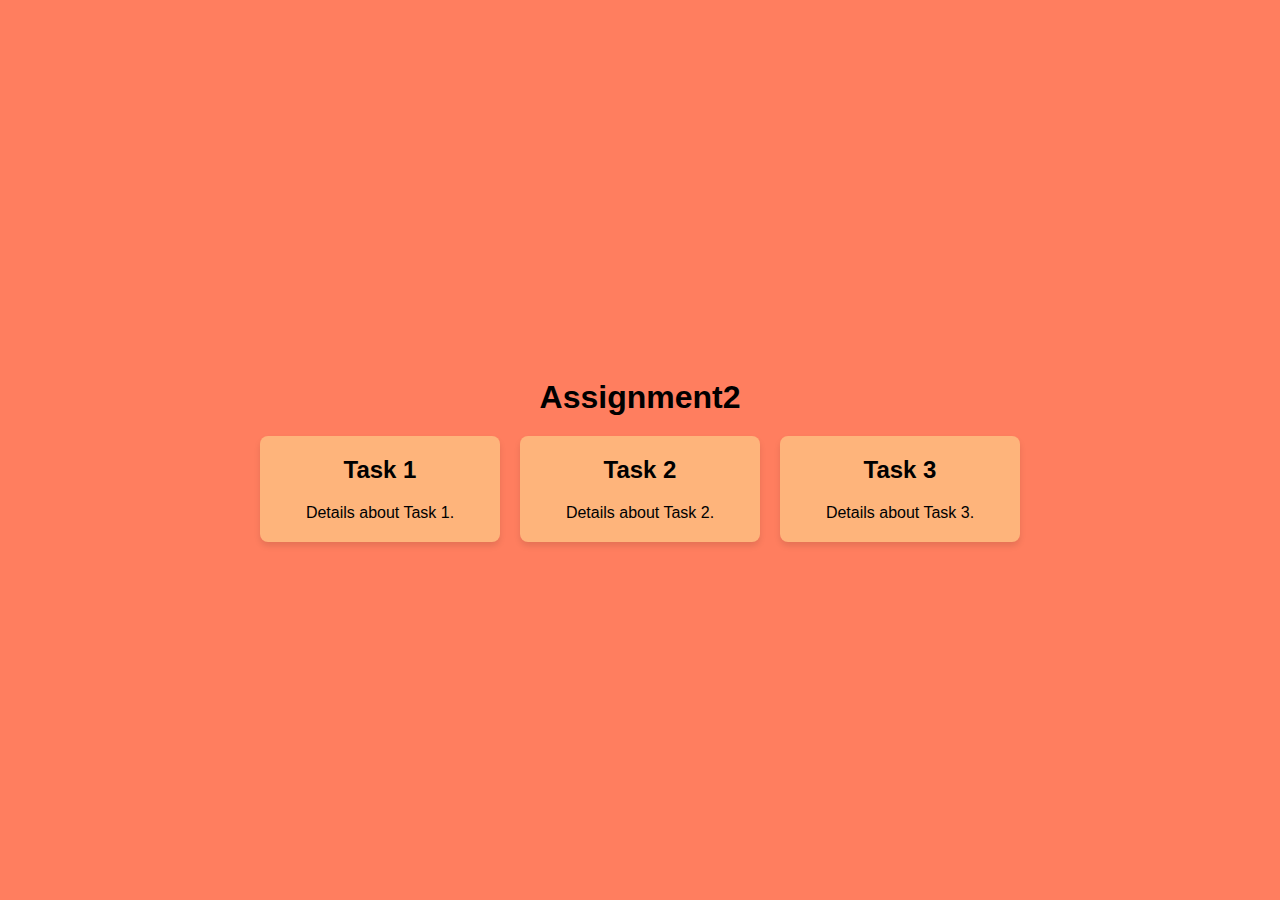
<file: CSE391/assignment 1 and 2/pages/jsassignment/assignment2/assignment2.html>
<!DOCTYPE html>
<html lang="en">
<head>
    <meta charset="UTF-8">
    <title>Assignment2</title>
    <link rel="stylesheet" href="assignment2.css">
</head>
<body>

<div class="container">
    <h1>Assignment2</h1>
    <div class="cards">
        <a href="../task1/task1.html" class="card">
            <h2>Task 1</h2>
            <p>Details about Task 1.</p>
        </a>
        <a href="../task2/task2.html" class="card">
            <h2>Task 2</h2>
            <p>Details about Task 2.</p>
        </a>
        <a href="../task3/task3.html" class="card">
            <h2>Task 3</h2>
            <p>Details about Task 3.</p>
        </a>
    </div>
</div>
</body>
</html>
</file>
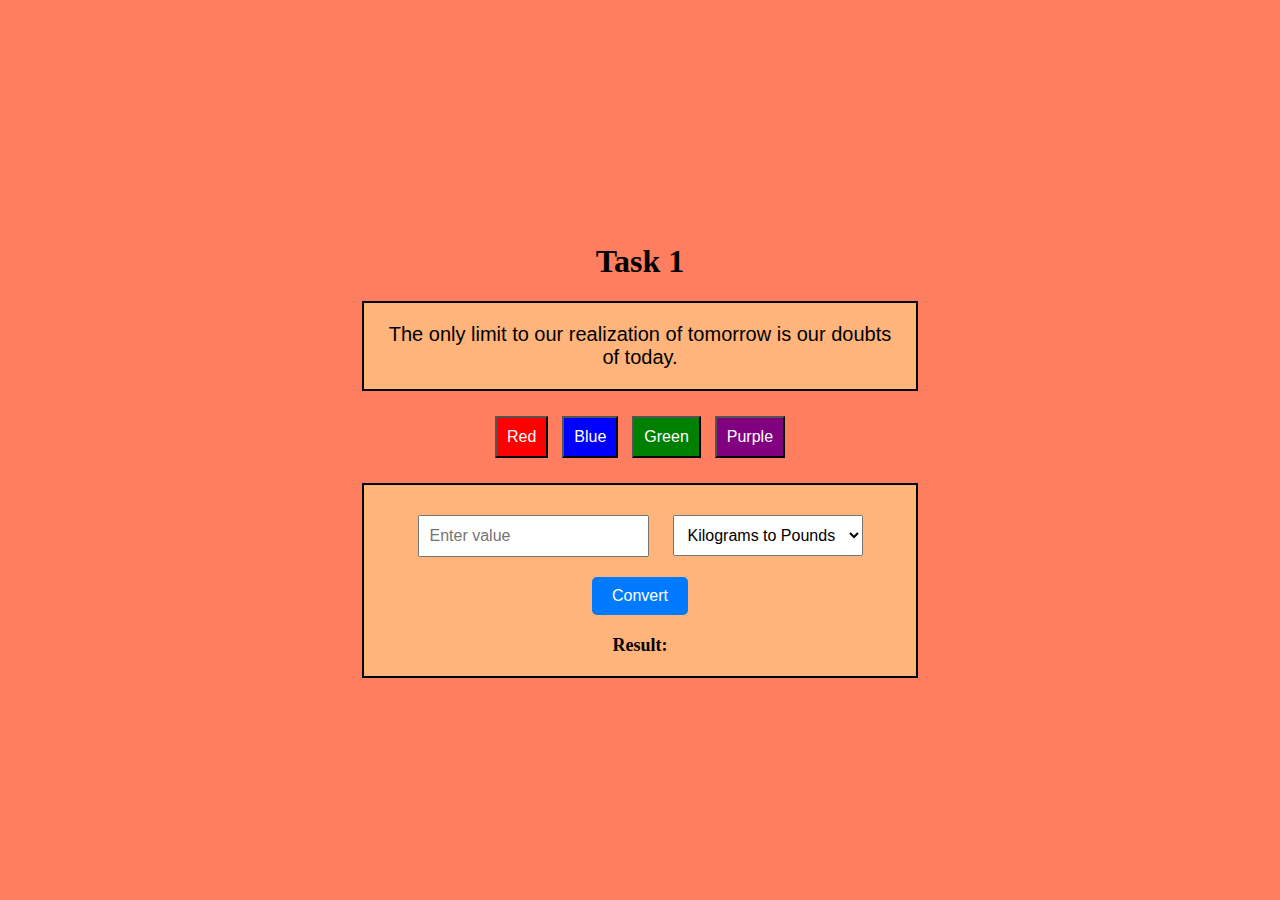
<file: CSE391/assignment 1 and 2/pages/jsassignment/task1/task1.html>
<!DOCTYPE html>
<html lang="en">
<head>
    <meta charset="UTF-8">
    <title>task1</title>
    <link rel="stylesheet" href="task1.css">
</head>
<body>

<div id="quote-box-container">
    <h1>Task 1</h1>
    <div id="quote-box">!</div>
    <div class="button-group">
        <button onclick="changeQuoteBoxStyle('red', 'Arial', '20px')">Red</button>
        <button onclick="changeQuoteBoxStyle('blue', 'Courier New', '22px')">Blue</button>
        <button onclick="changeQuoteBoxStyle('green', 'Georgia', '24px')">Green</button>
        <button onclick="changeQuoteBoxStyle('purple', 'Verdana', '26px')">Purple</button>
    </div>
    <div class="converter-container">
        <input type="number" id="weightInput" placeholder="Enter value">
        <select id="unitSelect">
            <option value="kg-to-lb">Kilograms to Pounds</option>
            <option value="lb-to-kg">Pounds to Kilograms</option>
        </select>
        <button onclick="convert()">Convert</button>
        <div class="result">
            Result: <span id="resultSpan"></span>
        </div>
    </div>
</div>


<script src="task1.js"></script>
</body>
</html>
</file>
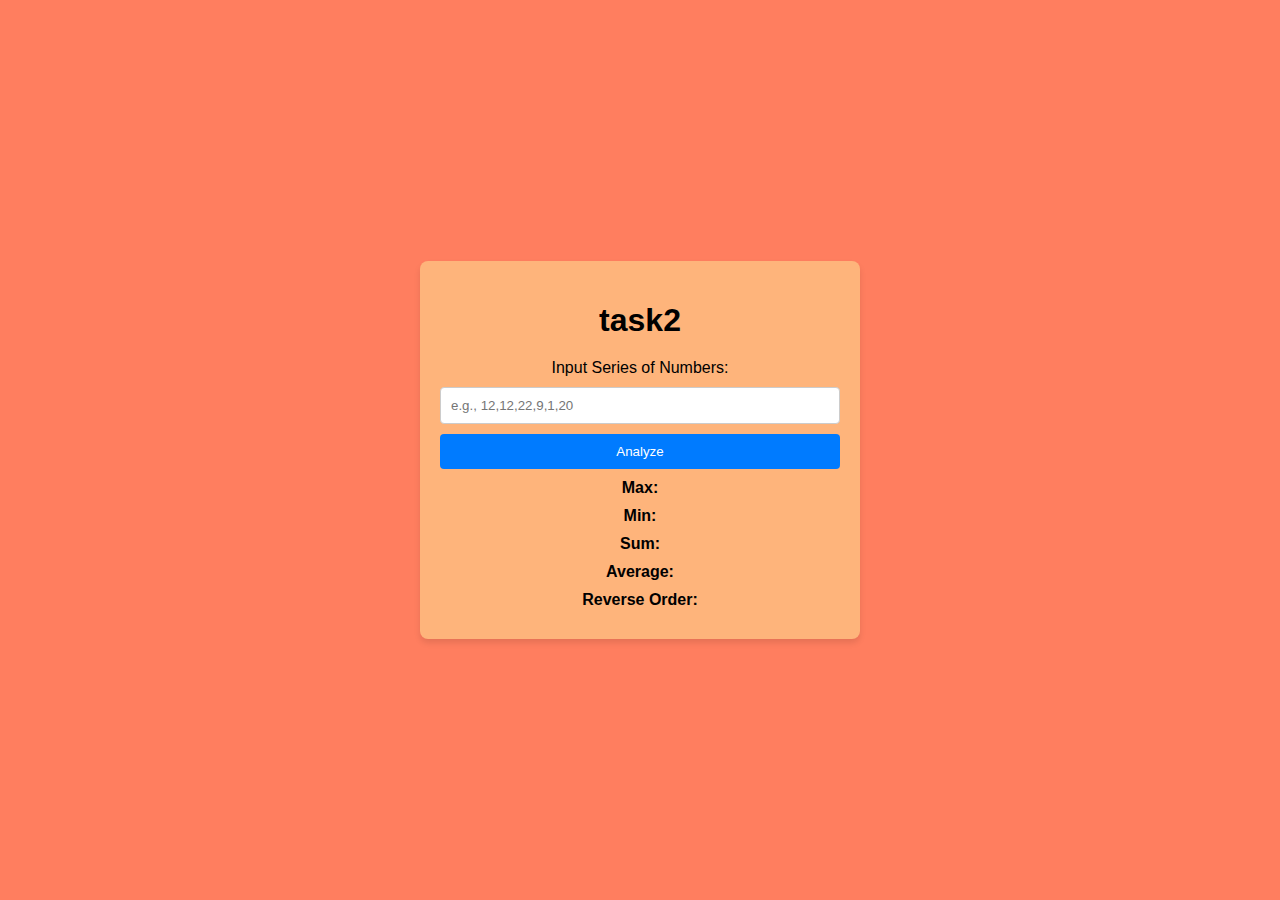
<file: CSE391/assignment 1 and 2/pages/jsassignment/task2/task2.html>
<!DOCTYPE html>
<html lang="en">
<head>
    <meta charset="UTF-8">
    <meta name="viewport" content="width=device-width, initial-scale=1.0">
    <title>task2</title>
    <link rel="stylesheet" href="task2.css">
</head>
<body>
<div class="container">
    <h1>task2</h1>
    <form id="numberForm">
        <label for="numbers">Input Series of Numbers:</label>
        <input type="text" id="numbers" name="numbers" placeholder="e.g., 12,12,22,9,1,20">
        <button type="submit" onclick="">Analyze</button>
    </form>
    <div id="results">
        <p><strong>Max:</strong> <span id="max"></span></p>
        <p><strong>Min:</strong> <span id="min"></span></p>
        <p><strong>Sum:</strong> <span id="sum"></span></p>
        <p><strong>Average:</strong> <span id="average"></span></p>
        <p><strong>Reverse Order:</strong> <span id="reverse"></span></p>
    </div>
</div>
<script src="task2.js"></script>
</body>
</html>
</file>
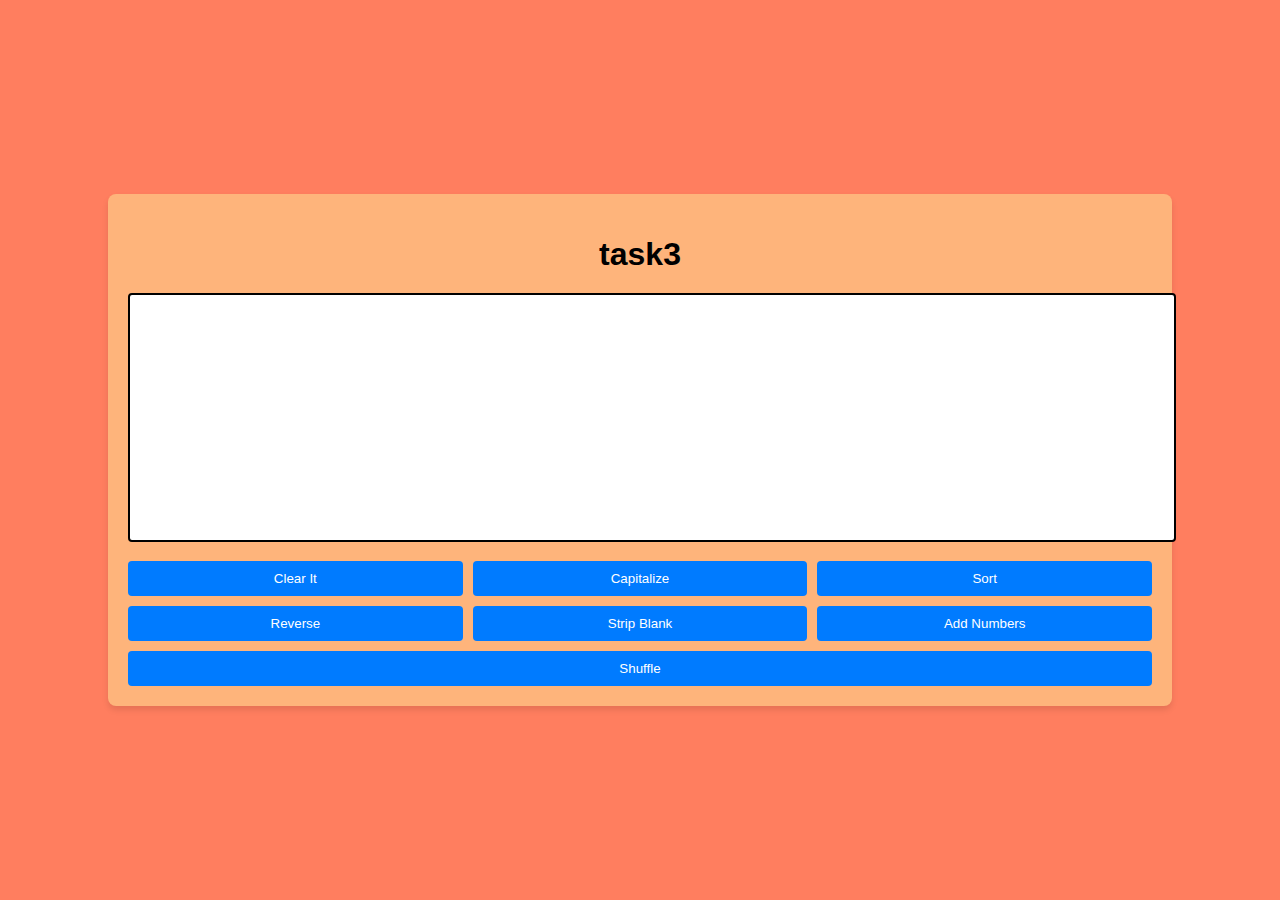
<file: CSE391/assignment 1 and 2/pages/jsassignment/task3/task3.html>
<!DOCTYPE html>
<html lang="en">
<head>
    <meta charset="UTF-8">
    <meta name="viewport" content="width=device-width, initial-scale=1.0">
    <title>task3</title>
    <link rel="stylesheet" href="task3.css">
</head>
<body>
<div class="container">
    <h1>task3</h1>
    <textarea id="textArea" rows="15" cols="50"></textarea>
    <div class="buttons">
        <button id="clear">Clear It</button>
        <button id="capitalize">Capitalize</button>
        <button id="sort">Sort</button>
        <button id="reverse">Reverse</button>
        <button id="strip">Strip Blank</button>
        <button id="addNumbers">Add Numbers</button>
        <button id="shuffle">Shuffle</button>
    </div>
</div>
<script src="task3.js"></script>
</body>
</html>
</file>
<file: CSE391/assignment 1 and 2/pages/jsassignment/assignment2/assignment2.css>
body {
    font-family: Arial, sans-serif;
    background-color: #ff7e5f;
    margin: 0;
    padding: 0;
    display: flex;
    justify-content: center;
    align-items: center;
    height: 100vh;
}

.container {
    text-align: center;
}

h1 {
    margin-bottom: 20px;
    color: #000;
}

.cards {
    display: flex;
    justify-content: center;
    gap: 20px;
}

.card {
    background-color: #feb47b;
    padding: 20px;
    border-radius: 8px;
    box-shadow: 0 4px 6px rgba(0, 0, 0, 0.1);
    width: 200px;
    text-decoration: none;
    color: inherit;
    display: block;
}

.card h2 {
    margin-top: 0;
}

.card p {
    margin-bottom: 0;
}

.card:hover {
    box-shadow: 0 6px 8px rgba(0, 0, 0, 0.15);
}
</file>
<file: CSE391/assignment 1 and 2/pages/jsassignment/task1/task1.css>
body {
    display: flex;
    justify-content: center;
    align-items: center;
    height: 100vh;
    margin: 0;
    background-color: #ff7e5f;
}

#quote-box-container {
    width: 80%;
    text-align: center;
}

#quote-box {
    padding: 20px;
    border: 2px solid black;
    margin: 20px auto;
    text-align: center;
    font-size: 20px;
    font-family: Arial, sans-serif;
    width: 50%;
    background-color: #feb47b;
}

.button-group {
    margin: 10px 0;
}

.button-group button {
    margin: 5px;
    padding: 10px;
    font-size: 16px;
    cursor: pointer;
}

.button-group button:nth-child(1) {
    background-color: red;
    color: white;
}

.button-group button:nth-child(2) {
    background-color: blue;
    color: white;
}

.button-group button:nth-child(3) {
    background-color: green;
    color: white;
}

.button-group button:nth-child(4) {
    background-color: purple;
    color: white;
}


.converter-container {
    margin-top: 20px;
    padding: 20px;
    border: 2px solid black;
    background-color: #feb47b;
    text-align: center;
    width: 50%;
    margin-left: auto;
    margin-right: auto;
}

.converter-container input,
.converter-container select,
.converter-container button {
    margin: 10px;
    padding: 10px;
    font-size: 16px;
}

.converter-container .result {
    margin-top: 10px;
    font-size: 18px;
    font-weight: bold;
}

.converter-container button {
    background-color: #007BFF;
    color: white;
    border: none;
    border-radius: 5px;
    padding: 10px 20px;
    font-size: 16px;
    cursor: pointer;
    transition: background-color 0.3s ease;
}

.converter-container button:hover {
    background-color: #0056b3; /* Darker background color on hover */
}
</file>
<file: CSE391/assignment 1 and 2/pages/jsassignment/task2/task2.css>
body {
    font-family: Arial, sans-serif;
    background-color: #ff7e5f; /* Updated background color */
    margin: 0;
    padding: 0;
    display: flex;
    justify-content: center;
    align-items: center;
    height: 100vh;
}

.container {
    background-color: #feb47b; /* Updated background color */
    padding: 20px;
    border-radius: 8px;
    box-shadow: 0 4px 6px rgba(0, 0, 0, 0.1);
    width: 100%;
    max-width: 400px;
    text-align: center; /* Center text */
}

h1 {
    text-align: center;
    margin-bottom: 20px;
}

form {
    display: flex;
    flex-direction: column;
    gap: 10px;
}

input {
    padding: 10px;
    border: 1px solid #ccc;
    border-radius: 4px;
}

button {
    padding: 10px;
    background-color: #007bff; /* Button background color */
    color: #fff; /* Button text color */
    border: none;
    border-radius: 4px;
    cursor: pointer;
    transition: background-color 0.3s ease; /* Smooth transition for background color */
}

button:hover {
    background-color: #0056b3; /* Darker background color on hover */
}

#results p {
    margin: 10px 0;
}
</file>
<file: CSE391/assignment 1 and 2/pages/jsassignment/task3/task3.css>
body {
  font-family: Arial, sans-serif;
  background-color: #ff7e5f; /* Updated background color */
  margin: 0;
  padding: 0;
  display: flex;
  justify-content: center;
  align-items: center;
  height: 100vh;
}

.container {
  background-color: #feb47b; /* Updated background color */
  padding: 20px;
  border-radius: 8px;
  box-shadow: 0 4px 6px rgba(0, 0, 0, 0.1);
  width: 80%;
  text-align: center; /* Center text */
}

h1 {
  color: #000;
  text-align: center;
  margin-bottom: 20px;
}

textarea {
  width: 100%;
  padding: 10px;
  border: 2px solid black; /* Updated border style */
  border-radius: 4px;
  resize: none;
  margin-bottom: 15px;
}

.buttons {
  display: flex;
  justify-content: center;
  gap: 10px;
  flex-wrap: wrap;
}

button {
  padding: 10px 20px; /* Updated padding */
  background-color: #007bff; /* Button background color */
  color: #fff; /* Button text color */
  border: none;
  border-radius: 4px;
  cursor: pointer;
  transition: background-color 0.3s ease; /* Smooth transition for background color */
  flex: 1 1 calc(33.333% - 10px);
  text-align: center;
}

button:hover {
  background-color: #0056b3; /* Darker background color on hover */
}
</file>
